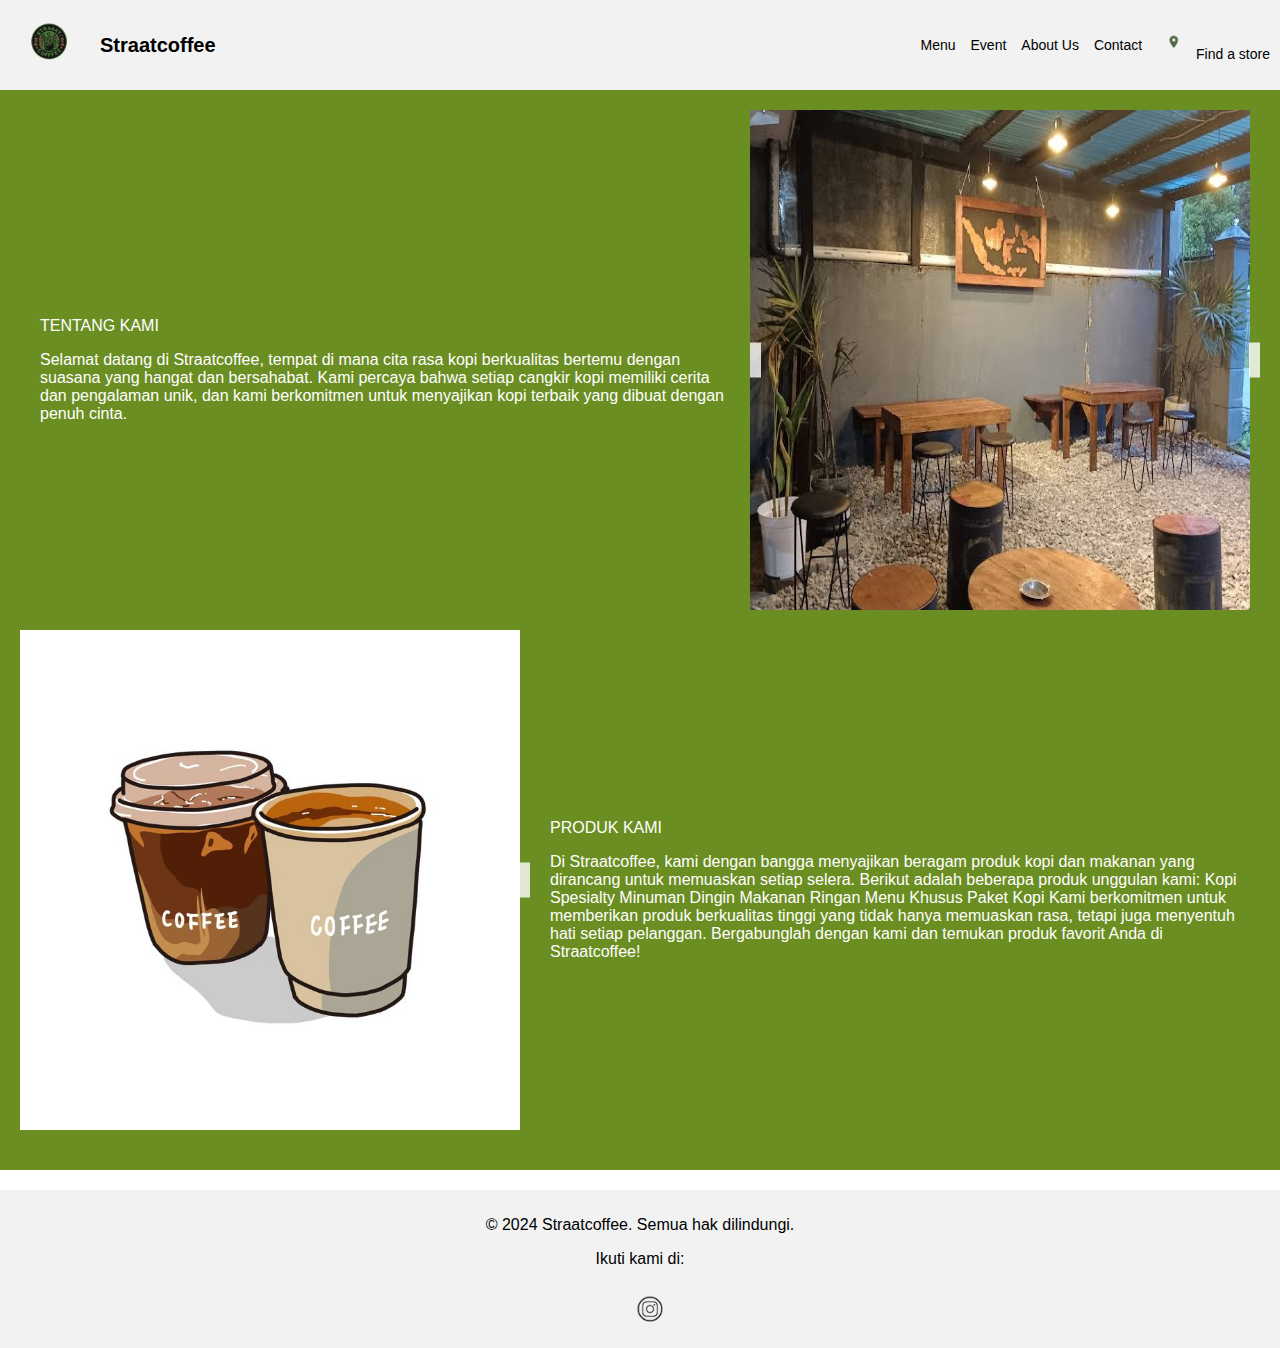
<file: 1/index.html>
<!DOCTYPE html>
<html lang="id">
<head>
    <meta charset="UTF-8">
    <meta name="viewport" content="width=device-width, initial-scale=1.0">
    <style>
        body {
            margin: 0;
            font-family: Arial, sans-serif;
        }

        .header {
            background-color: #f2f2f2;
            padding: 5px 10px;
            display: flex;
            justify-content: space-between;
            align-items: center;
            box-shadow: 0 1px 3px rgba(0, 0, 0, 0.1);
        }

        .header-left {
            display: flex;
            align-items: center;
        }

        .header-right {
            display: flex;
            align-items: center;
            justify-content: flex-end;
            gap: 15px;
        }

        .header img.logo {
            width: 80px;
            height: auto;
            margin-right: 10px;
        }

        .header-left span {
            font-size: 20px;
            font-weight: bold;
            vertical-align: middle;
        }

        .header-right a {
            text-decoration: none;
            color: black;
            font-size: 14px;
            position: relative;
            padding: 5px 0;
        }

        .header-right a:hover {
            border-bottom: 2px solid black;
        }

        .header-right .submenu {
            display: none;
            position: absolute;
            background-color: white;
            box-shadow: 0 2px 4px rgba(0, 0, 0, 0.2);
            padding: 10px;
            z-index: 1;
            margin-top: 5px;
            white-space: nowrap;
        }

        .header-right a:hover .submenu {
            display: block;
        }

        .store-logo {
            display: flex;
            align-items: center;
        }

        .store-logo img {
            width: 30px;
            height: auto;
            margin-right: 5px;
        }

        .content {
            background-color: #6b8e23;
            padding: 20px;
            overflow: auto;
            height: auto;
        }

        .section {
            display: flex;
            justify-content: space-between;
            margin-bottom: 20px;
            align-items: center;
        }

        .text-content {
            flex: 1;
            margin-right: 20px;
            margin-left: 20px;
            color: white;
            margin-top: 20px;
        }

        .image-container {
            overflow: hidden;
            width: 510px;
            position: relative;
        }

        .images {
            display: flex;
            transition: transform 0.5s ease;
        }

        .images img {
            width: 500px;
            height: 500px;
            margin-right: 10px;
        }

        .scroll-button {
            position: absolute;
            top: 50%;
            transform: translateY(-50%);
            background-color: rgba(255, 255, 255, 0.8);
            border: none;
            padding: 10px;
            cursor: pointer;
            z-index: 10;
        }

        .prev {
            left: -20px;
        }

        .next {
            right: -20px;
        }

        .footer {
            background-color: #f2f2f2;
            padding: 10px;
            text-align: center;
            margin-top: 20px;
        }

        .footer img {
            width: 50px;
            height: auto;
        }

        .footer a {
            margin-left: 20px;
            text-decoration: none;
            color: black;
        }

        .left-image, .right-image {
            width: 500px;
            height: 500px;
            object-fit: cover;
        }
    </style>
</head>
<body>

    <div class="header">
        <div class="header-left">
            <img src="img/logo.png" alt="Logo" class="logo">
            <span>Straatcoffee</span>
        </div>

        <div class="header-right">
            <div>
                <a href="#">Menu
                    <div class="submenu">
                        <a href="#">Minuman</a><br>
                        <a href="#">Makanan</a>
                    </div>
                </a>
            </div>
            <div>
                <a href="#">Event
                    <div class="submenu">
                        <a href="#">Sub Event 1</a><br>
                        <a href="#">Sub Event 2</a>
                    </div>
                </a>
            </div>
            <div>
                <a href="#">About Us
                    <div class="submenu">
                        <a href="#">Sub About 1</a><br>
                        <a href="#">Sub About 2</a>
                    </div>
                </a>
            </div>
            <div>
                <a href="#">Contact
                    <div class="submenu">
                        <a href="#">Sub Contact 1</a><br>
                        <a href="#">Sub Contact 2</a>
                    </div>
                </a>
            </div>
            <div class="store-logo">
                <a href="https://www.google.com/maps/place/Straatcoffee/@-4.5465712,136.8910263,3a,75y,90t/data=!3m8!1e2!3m6!1sAF1QipNbfTk6qetIE2WrDrkBzcjfagAivy6a--o4qJz1!2e10!3e12!6shttps:%2F%2Flh5.googleusercontent.com%2Fp%2FAF1QipNbfTk6qetIE2WrDrkBzcjfagAivy6a--o4qJz1%3Dw203-h152-k-no!7i4080!8i3060!4m7!3m6!1s0x682377ffac9611d3:0x6f10f791638d17b0!8m2!3d-4.5465678!4d136.89094!10e5!16s%2Fg%2F11q3m6lycb?entry=ttu&g_ep=EgoyMDI0MDkzMC4wIKXMDSoASAFQAw%3D%3D">
                    <img src="img/lokasi.png" alt="Store Location Logo"> <!-- Logo "lokasi.PNG" -->
                    <span>Find a store</span>
                </a>
            </div>
        </div>
    </div>

    <div class="content">

        <div class="section">
            <div class="text-content">
                <p>TENTANG KAMI</p>
                <p>Selamat datang di Straatcoffee, tempat di mana cita rasa kopi berkualitas bertemu dengan suasana yang hangat dan bersahabat. Kami percaya bahwa setiap cangkir kopi memiliki cerita dan pengalaman unik, dan kami berkomitmen untuk menyajikan kopi terbaik yang dibuat dengan penuh cinta.</p>
            </div>
            <div class="image-container">
                <div class="images">
                    <img src="img/lokal1.jpeg" alt="Gambar Sebelah Kanan 1">
                    <img src="img/lokal2.jpeg" alt="Gambar Sebelah Kanan 2">
                    <img src="img/lokal3.jpeg" alt="Gambar Sebelah Kanan 3">
                </div>
                <button class="scroll-button prev" onclick="scrollImages(-1)">&#10094;</button>
                <button class="scroll-button next" onclick="scrollImages(1)">&#10095;</button>
            </div>
        </div>

        <div class="section">
            <div class="image-container">
                <button class="scroll-button prev" onclick="scrollImagesLeft(-1)">&#10094;</button>
                <div class="images">
                    <img src="img/art1.jpeg" alt="Gambar Sebelah Kiri 1">
                    <img src="img/art2.jpeg" alt="Gambar Sebelah Kiri 2">
                    <img src="img/art3.jpeg" alt="Gambar Sebelah Kiri 3">
                </div>
                <button class="scroll-button next" onclick="scrollImagesLeft(1)">&#10095;</button>
            </div>
            <div class="text-content">
              <p>PRODUK KAMI</p>
                <p>Di Straatcoffee, kami dengan bangga menyajikan beragam produk kopi dan makanan yang dirancang untuk memuaskan setiap selera. Berikut adalah beberapa produk unggulan kami:
                  Kopi Spesialty
                  Minuman Dingin
                  Makanan Ringan
                  Menu Khusus
                  Paket Kopi
                  Kami berkomitmen untuk memberikan produk berkualitas tinggi yang tidak hanya memuaskan rasa, tetapi juga menyentuh hati setiap pelanggan. Bergabunglah dengan kami dan temukan produk favorit Anda di Straatcoffee!</p>
            </div>
        </div>
    </div>

    <div class="footer">
        <p>© 2024 Straatcoffee. Semua hak dilindungi.</p>
        <p>Ikuti kami di:</p>
      <a href="https://www.instagram.com/" target="_blank">
          <img src="img/ig.png" alt="Instagram Logo">
      </a>
    </div>

    <script>
        let currentIndex = 0;

        function scrollImages(direction) {
            const imagesContainer = document.querySelector('.image-container .images');
            const totalImages = document.querySelectorAll('.image-container .images img').length;

            currentIndex += direction;
            if (currentIndex < 0) {
                currentIndex = totalImages - 1;
            } else if (currentIndex >= totalImages) {
                currentIndex = 0;
            }

            const offset = -currentIndex * 510;
            imagesContainer.style.transform = `translateX(${offset}px)`;
        }

        function scrollImagesLeft(direction) {
            const imagesContainer = document.querySelectorAll('.section .image-container .images')[1];
            const totalImages = imagesContainer.querySelectorAll('img').length;

            currentIndex += direction;
            if (currentIndex < 0) {
                currentIndex = totalImages - 1;
            } else if (currentIndex >= totalImages) {
                currentIndex = 0;
            }

            const offset = -currentIndex * 510;
            imagesContainer.style.transform = `translateX(${offset}px)`;
        }
    </script>
</body>
</html>
</file>
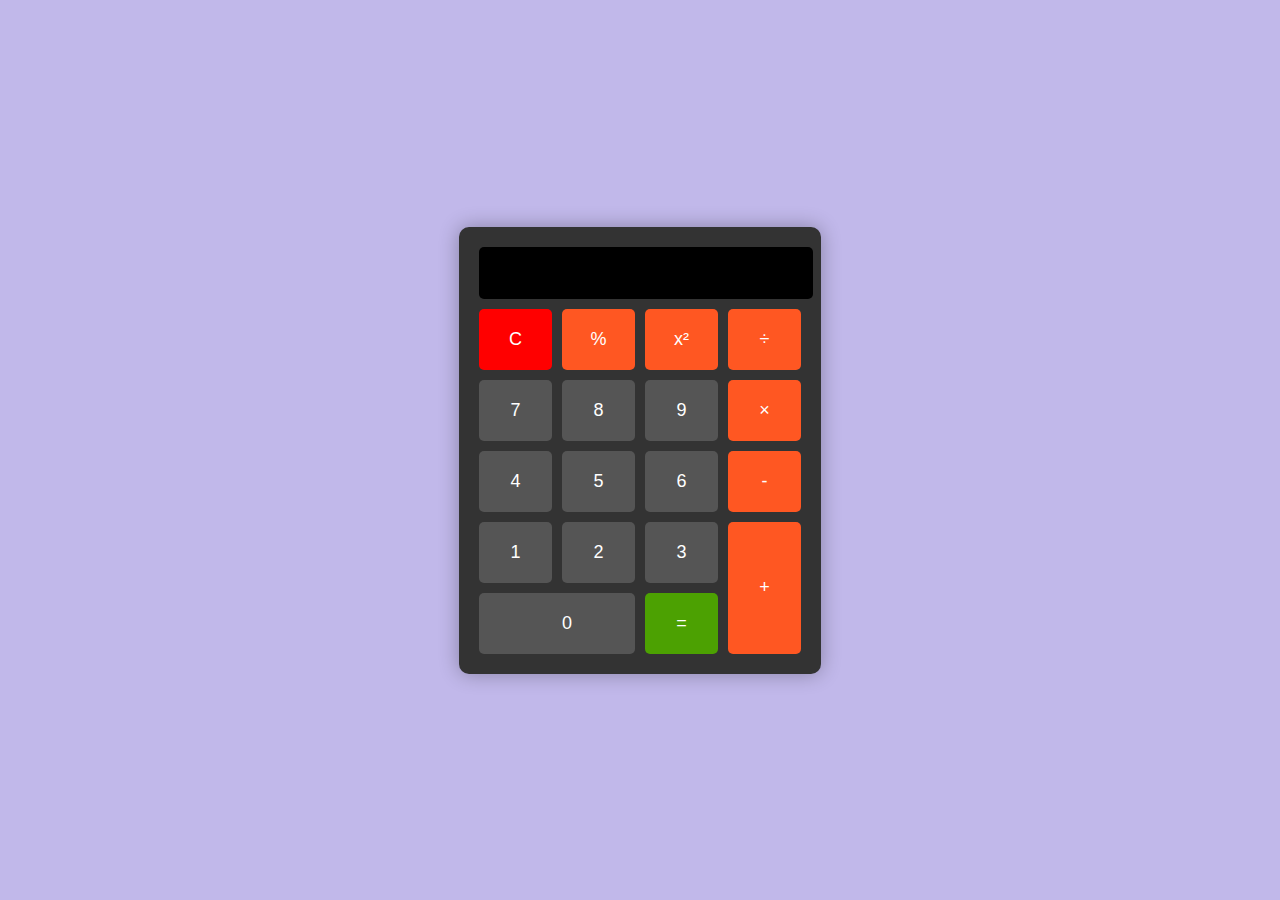
<file: modul_2/calculator-project/index.html>
<!DOCTYPE html>
<html lang="en">
<head>
  <meta charset="UTF-8">
  <meta name="viewport" content="width=device-width, initial-scale=1.0">
  <title>Simple Calculator</title>
  <link rel="stylesheet" href="styles.css">
</head>
<body>
  <div class="calculator">
    <input type="text" id="display" disabled>
    <div class="buttons">
      <button class="end" onclick="clearDisplay()">C</button>
      <button class="min" onclick="appendToDisplay('%')">%</button>
      <button class="min" onclick="appendToDisplay('^')">x²</button>
      <button class="min" onclick="appendToDisplay('/')">÷</button>
      <button onclick="appendToDisplay('7')">7</button>
      <button onclick="appendToDisplay('8')">8</button>
      <button onclick="appendToDisplay('9')">9</button>
      <button class="min" onclick="appendToDisplay('*')">×</button>
      <button onclick="appendToDisplay('4')">4</button>
      <button onclick="appendToDisplay('5')">5</button>
      <button onclick="appendToDisplay('6')">6</button>
      <button class="min" onclick="appendToDisplay('-')">-</button>
      <button onclick="appendToDisplay('1')">1</button>
      <button onclick="appendToDisplay('2')">2</button>
      <button onclick="appendToDisplay('3')">3</button>
      <button class="plus" onclick="appendToDisplay('+')">+</button>
      <button onclick="appendToDisplay('0')" class="zero">0</button>
      <button class="hasil" onclick="calculate()">=</button>
    </div>
  </div>

  <script src="script.js"></script>
</body>
</html>
</file>
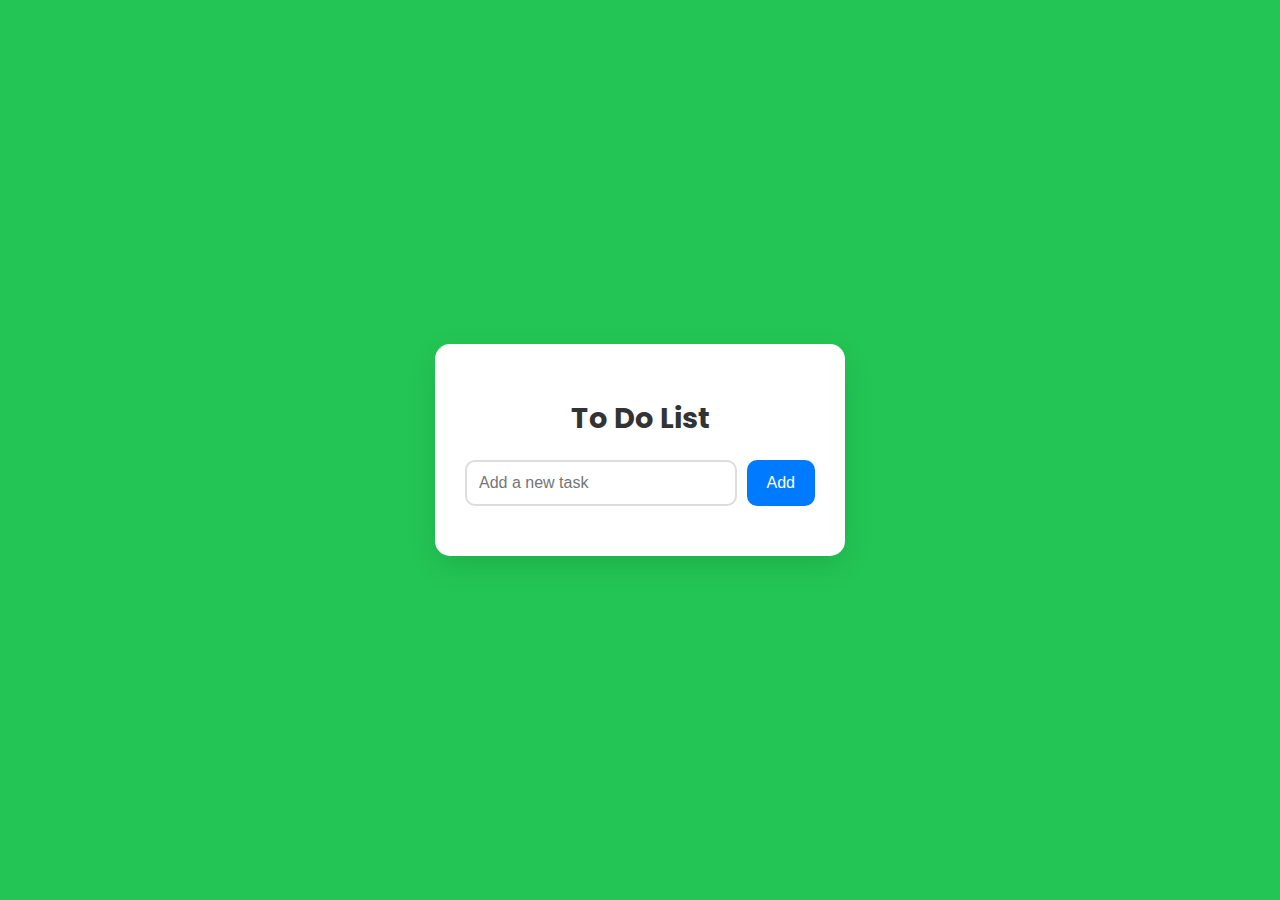
<file: modul_2/list/index.html>
<!DOCTYPE html>
<html lang="en">
<head>
    <meta charset="UTF-8">
    <meta name="viewport" content="width=device-width, initial-scale=1.0">
    <title>To Do List</title>
    <link rel="stylesheet" href="style.css">
</head>
<body>
    <div class="container">
        <h2>To Do List</h2>
        <div class="input-group">
            <input type="text" id="task-input" placeholder="Add a new task">
            <button id="add-btn">Add</button>
        </div>
        <ul id="task-list" class="list-group">
        </ul>
    </div>

    <script src="script.js"></script>
</body>
</html>
</file>
<file: modul_2/calculator-project/styles.css>
body {
    font-family: Arial, sans-serif;
    display: flex;
    justify-content: center;
    align-items: center;
    height: 100vh;
    background-color: #c1b8ea;
    margin: 0;
  }
  
  .calculator {
    background-color: #333;
    padding: 20px;
    border-radius: 10px;
    box-shadow: 0 0 20px rgba(0, 0, 0, 0.3);
  }
  
  #display {
    width: 100%;
    height: 50px;
    text-align: right;
    font-size: 24px;
    margin-bottom: 10px;
    padding-right: 10px;
    border: none;
    background-color: #000;
    color: #fff;
    border-radius: 5px;
  }
  
  .buttons {
    display: grid;
    grid-template-columns: repeat(4, 1fr);
    gap: 10px;
  }
  
  button {
    padding: 20px;
    font-size: 18px;
    background-color: #555;
    color: rgb(255, 255, 255);
    border: none;
    border-radius: 5px;
    cursor: pointer;
  }
  
  button:hover {
    background-color: #04a08c;
  }
  
  .plus {
    grid-row: span 2; /* Membuat tombol + membentang dua baris */
    background-color: #ff5722;
  }
  .min {
    background-color: #ff5722;
  }
  .end {
    background-color: #ff0000;
  }
  .hasil {
    background-color: rgb(76, 161, 2);
    color:rgb#ffffff
  }
  
  .zero {
    grid-column: span 2; /* Membuat tombol 0 membentang dua kolom */
    padding-left: 40px;
  }
</file>
<file: modul_2/list/style.css>
@import url('https://fonts.googleapis.com/css2?family=Poppins:wght@400;600&display=swap');

body {
    background-color: #23c554;
    font-family: 'Poppins', sans-serif;
    display: flex;
    justify-content: center;
    align-items: center;
    min-height: 100vh;
    margin: 0;
}

.container {
    background-color: #ffffff;
    padding: 30px;
    border-radius: 15px;
    box-shadow: 0 10px 30px rgba(0, 0, 0, 0.1);
    width: 350px;
    text-align: center;
}

h2 {
    margin-bottom: 20px;
    color: #333;
    font-size: 1.8rem;
}

.input-group {
    display: flex;
    justify-content: space-between;
    margin-bottom: 20px;
}

input[type="text"] {
    flex-grow: 1;
    padding: 12px;
    border: 2px solid #ddd;
    border-radius: 10px;
    font-size: 16px;
    transition: border-color 0.3s;
}

input[type="text"]:focus {
    border-color: #007bff;
    outline: none;
}

button {
    padding: 12px 20px;
    background-color: #007bff;
    color: white;
    border: none;
    border-radius: 10px;
    font-size: 16px;
    cursor: pointer;
    margin-left: 10px;
    transition: background-color 0.3s ease;
}

button:hover {
    background-color: #1d8aff;
}

.list-group {
    list-style: none;
    padding: 0;
}

.list-item {
    background-color: #a1acb7;
    padding: 12px;
    margin-bottom: 10px;
    border-radius: 10px;
    display: flex;
    justify-content: space-between;
    align-items: center;
    box-shadow: 0 5px 15px rgba(0, 0, 0, 0.05);
    transition: transform 0.2s ease, background-color 0.3s;
}

.list-item:hover {
    background-color: #e9ecef;
    transform: scale(1.02);
}

.delete-button {
    background-color: transparent;
    border: none;
    cursor: pointer;
    font-size: 1.5rem;
    color: #000000;
    transition: color 0.3s ease;
}

.delete-button:hover {
    color: #000000;
}

/* Add animations for better UX */
@keyframes slideIn {
    from {
        opacity: 0;
        transform: translateY(20px);
    }
    to {
        opacity: 1;
        transform: translateY(0);
    }
}

.list-item {
    animation: slideIn 0.3s ease forwards;
}
</file>
